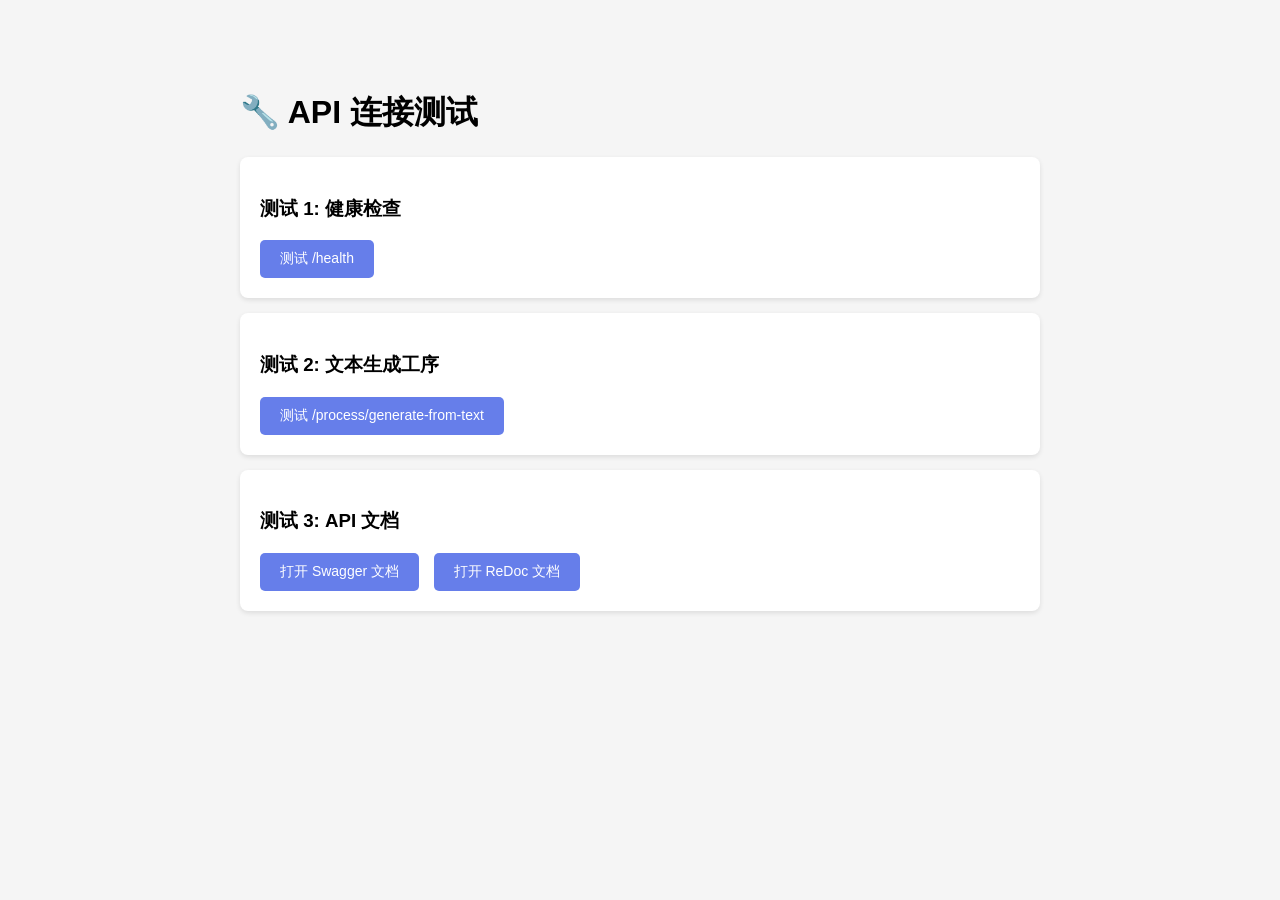
<file: frontend/test.html>
<!DOCTYPE html>
<html lang="zh-CN">
<head>
    <meta charset="UTF-8">
    <meta name="viewport" content="width=device-width, initial-scale=1.0">
    <title>API 连接测试</title>
    <style>
        body {
            font-family: 'Microsoft YaHei', Arial, sans-serif;
            max-width: 800px;
            margin: 50px auto;
            padding: 20px;
            background: #f5f5f5;
        }
        .test-box {
            background: white;
            padding: 20px;
            border-radius: 8px;
            margin-bottom: 15px;
            box-shadow: 0 2px 5px rgba(0,0,0,0.1);
        }
        .status {
            padding: 10px;
            border-radius: 5px;
            margin-top: 10px;
        }
        .success {
            background: #d4edda;
            color: #155724;
            border: 1px solid #c3e6cb;
        }
        .error {
            background: #f8d7da;
            color: #721c24;
            border: 1px solid #f5c6cb;
        }
        button {
            background: #667eea;
            color: white;
            border: none;
            padding: 10px 20px;
            border-radius: 5px;
            cursor: pointer;
            font-size: 14px;
            margin-right: 10px;
        }
        button:hover {
            background: #5568d3;
        }
        pre {
            background: #2d2d2d;
            color: #f8f8f2;
            padding: 15px;
            border-radius: 5px;
            overflow-x: auto;
            font-size: 13px;
        }
    </style>
</head>
<body>
    <h1>🔧 API 连接测试</h1>

    <div class="test-box">
        <h3>测试 1: 健康检查</h3>
        <button onclick="testHealth()">测试 /health</button>
        <div id="health-result"></div>
    </div>

    <div class="test-box">
        <h3>测试 2: 文本生成工序</h3>
        <button onclick="testGenerateFromText()">测试 /process/generate-from-text</button>
        <div id="text-result"></div>
    </div>

    <div class="test-box">
        <h3>测试 3: API 文档</h3>
        <button onclick="window.open('http://localhost:8000/docs', '_blank')">打开 Swagger 文档</button>
        <button onclick="window.open('http://localhost:8000/redoc', '_blank')">打开 ReDoc 文档</button>
    </div>

    <script>
        const API_BASE = 'http://localhost:8000';

        async function testHealth() {
            const resultDiv = document.getElementById('health-result');
            resultDiv.innerHTML = '<p>测试中...</p>';

            try {
                const response = await fetch(`${API_BASE}/health`);
                const data = await response.json();
                
                resultDiv.innerHTML = `
                    <div class="status success">
                        ✅ 连接成功！
                        <pre>${JSON.stringify(data, null, 2)}</pre>
                    </div>
                `;
            } catch (error) {
                resultDiv.innerHTML = `
                    <div class="status error">
                        ❌ 连接失败: ${error.message}
                        <br><br>
                        <strong>可能的原因：</strong>
                        <ul>
                            <li>后端服务未启动</li>
                            <li>端口被占用</li>
                            <li>CORS 配置问题</li>
                        </ul>
                    </div>
                `;
            }
        }

        async function testGenerateFromText() {
            const resultDiv = document.getElementById('text-result');
            resultDiv.innerHTML = '<p>测试中...</p>';

            const testData = {
                text: "零件名称：曲轴\n图号：CS-2024-001\n材料：45钢\n主轴颈直径50mm，公差±0.01\n需要滚压、探伤、退磁",
                mode: "standard_8"
            };

            try {
                const response = await fetch(`${API_BASE}/process/generate-from-text`, {
                    method: 'POST',
                    headers: { 'Content-Type': 'application/json' },
                    body: JSON.stringify(testData)
                });

                if (!response.ok) {
                    throw new Error(`HTTP ${response.status}: ${response.statusText}`);
                }

                const data = await response.json();
                
                resultDiv.innerHTML = `
                    <div class="status success">
                        ✅ API 调用成功！
                        <p><strong>生成工序数：</strong> ${data.process_plan.operations.length}</p>
                        <p><strong>工序标题：</strong> ${data.process_plan.title}</p>
                        <details>
                            <summary>查看完整响应</summary>
                            <pre>${JSON.stringify(data, null, 2)}</pre>
                        </details>
                    </div>
                `;
            } catch (error) {
                resultDiv.innerHTML = `
                    <div class="status error">
                        ❌ API 调用失败: ${error.message}
                    </div>
                `;
            }
        }
    </script>
</body>
</html>
</file>
